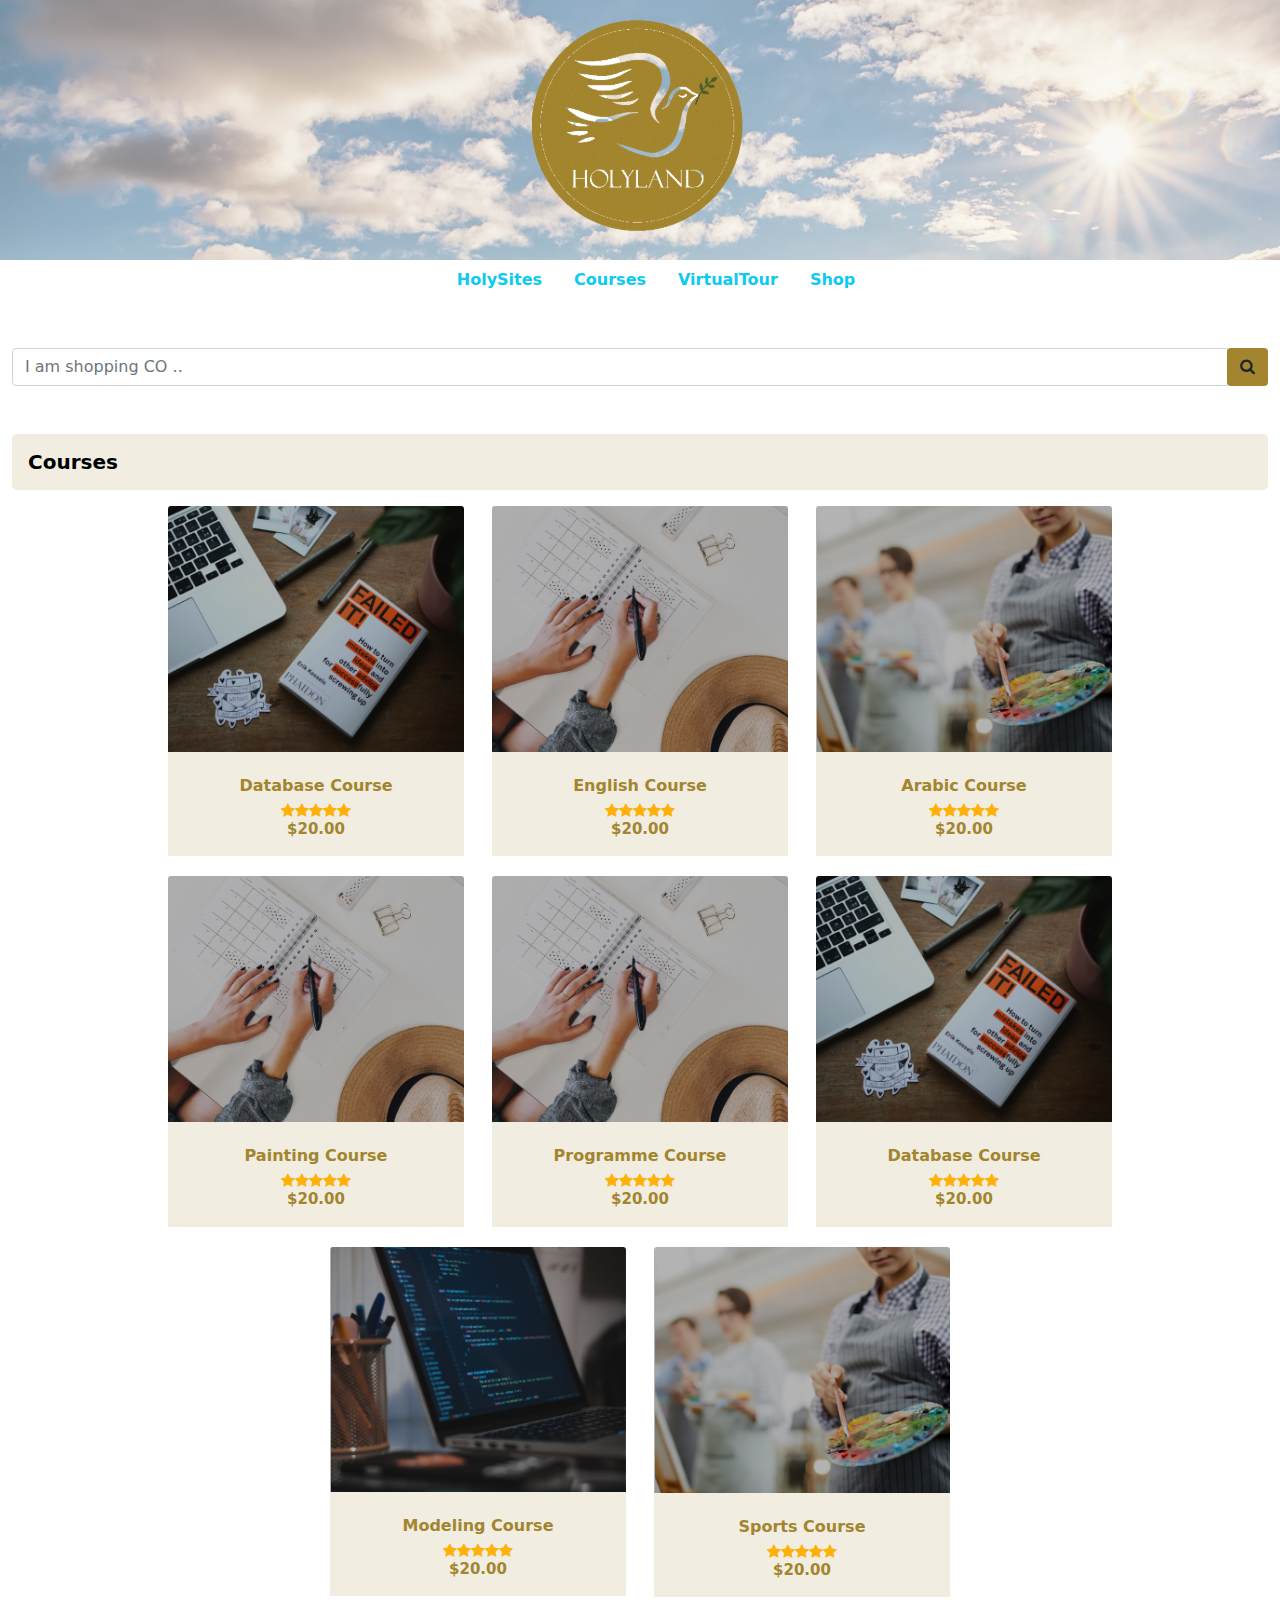
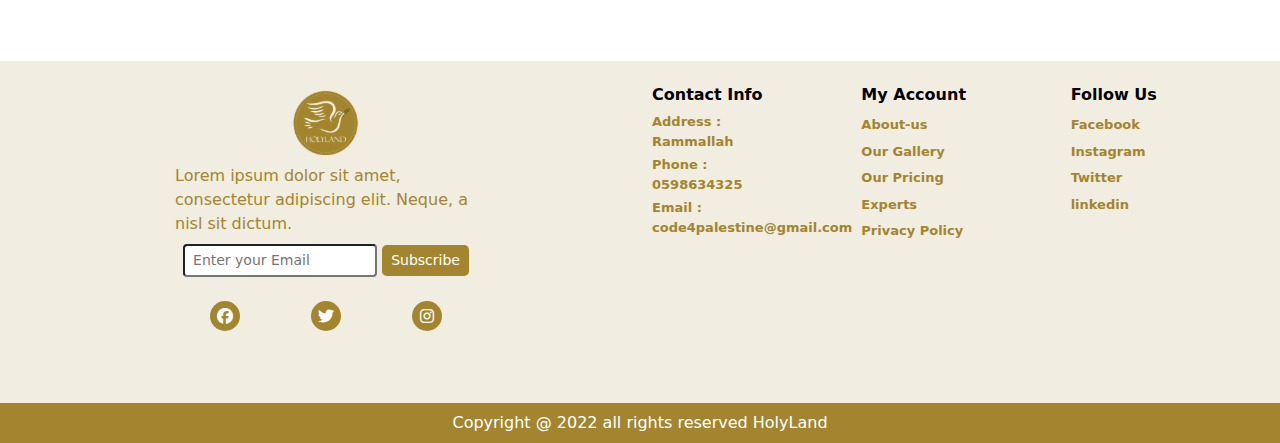
<file: courses.html>
<!DOCTYPE html>
<html lang="en">

<head>
  <meta charset="UTF-8">
  <meta http-equiv="X-UA-Compatible" content="IE=edge">
  <meta name="viewport" content="width=device-width, initial-scale=1.0">
  <title>Courses</title>
  <!-- CSS -->
  <link rel="stylesheet" href="assets/css/bootstrap.min.css">
  <link rel="stylesheet" href="https://fonts.googleapis.com/css?family=Open+Sans:300,300i,400,600">
  <link rel="stylesheet" href="https://stackpath.bootstrapcdn.com/bootstrap/4.2.1/css/bootstrap.min.css"
    integrity="sha384-GJzZqFGwb1QTTN6wy59ffF1BuGJpLSa9DkKMp0DgiMDm4iYMj70gZWKYbI706tWS" crossorigin="anonymous">
  <link rel="stylesheet" href="https://use.fontawesome.com/releases/v5.7.0/css/all.css"
    integrity="sha384-lZN37f5QGtY3VHgisS14W3ExzMWZxybE1SJSEsQp9S+oqd12jhcu+A56Ebc1zFSJ" crossorigin="anonymous">
  <link rel="stylesheet" href="assets/css/animate.css">
  <link rel="stylesheet" href="assets/css/style.css">
  <link rel="stylesheet" href="assets/css/media-queries.css">
  <link rel="stylesheet" href="assets/css/carousel.css">

  <!-- Favicon and touch icons -->
  <link rel="shortcut icon" href="assets/ico/logo.svg">
  <link rel="apple-touch-icon-precomposed" sizes="144x144" href="assets/ico/apple-touch-icon-144-precomposed.png">
  <link rel="apple-touch-icon-precomposed" sizes="114x114" href="assets/ico/apple-touch-icon-114-precomposed.png">
  <link rel="apple-touch-icon-precomposed" sizes="72x72" href="assets/ico/apple-touch-icon-72-precomposed.png">
  <link rel="apple-touch-icon-precomposed" href="assets/ico/apple-touch-icon-57-precomposed.png">
  <link rel="stylesheet" href="https://cdnjs.cloudflare.com/ajax/libs/font-awesome/6.2.0/css/all.min.css">
  <link rel="stylesheet" href="https://cdnjs.cloudflare.com/ajax/libs/font-awesome/4.7.0/css/font-awesome.min.css">

</head>

<body>

  <header class="head">

    <div class="text-center">
      <img src="assets/img/header/logo.svg" alt="" class="">
    </div>

  </header>

  <nav class=" bg-white justify-content-center">
		<div>
			<ul class="">
				  <a class="nav-link text-info" style="font-weight:550 ;" href="site.html">HolySites</a>
				
				
				  <a class="nav-link text-info" style="font-weight:550 ;" href="courses.html">Courses</a>
			
				
				  <a class="nav-link text-info" style="font-weight:550 ;" href="tours.html">VirtualTour</a>
				
				
				  <a class="nav-link text-info" style="font-weight:550 ;" href="index.html">Shop</a>
				
			  </ul>
		</div>
		
	  </nav>
    <div class="main container-fluid mt-5">

      <div class="input-group">
        <input type="text" class="form-control" placeholder="I am shopping CO .. ">
        <div class="input-group-append">
          <button class="btn" style="background-color: #A2852E;" type="button">
            <i class="fa fa-search"></i>
          </button>
        </div>
      </div>
    
    </div>


  <section class="container-fluid mt-5 ">
    <h5 class="text-black fw-bold mb-lg-3  sectionHead p-lg-3 p-sm-2 rounded-3">Courses</h5>

    <div class="row row-cols-lg-4 row-cols-md-6  gap-1 justify-content-center">

      <div class=" overflow-hidden mb-3" style="width: 20rem;">
        <img src="assets/img/courses/Group 23.png" class="card-img-top" alt="...">
        <div class="card-body">
          <h5 class="card-title fs-6 text-capitalize mt-2">Database course</h5>
          <div class="card-text">
            <span class="fa fa-star checked"></span>
            <span class="fa fa-star checked"></span>
            <span class="fa fa-star checked"></span>
            <span class="fa fa-star checked"></span>
            <span class="fa fa-star checked"></span>
          
          </div>
          <div class="card-text">$20.00</div>
        </div>
      </div>

      <div class=" overflow-hidden mb-3" style="width: 20rem;">
        <img src="assets/img/courses/Group 24.png" class="card-img-top" alt="...">
        <div class="card-body">
          <h5 class="card-title fs-6 text-capitalize mt-2">English course</h5>
          <div class="card-text">
            <span class="fa fa-star checked"></span>
            <span class="fa fa-star checked"></span>
            <span class="fa fa-star checked"></span>
            <span class="fa fa-star checked"></span>
            <span class="fa fa-star checked"></span>
            
          </div>
          <div class="card-text">$20.00</div>
        </div>
      </div>

      <div class=" overflow-hidden mb-3" style="width: 20rem;">
        <img src="assets/img/courses/Group 19.png" class="card-img-top" alt="...">
        <div class="card-body">
          <h5 class="card-title fs-6 text-capitalize mt-2">Arabic course</h5>
          <div class="card-text">
            <span class="fa fa-star checked"></span>
            <span class="fa fa-star checked"></span>
            <span class="fa fa-star checked"></span>
            <span class="fa fa-star checked"></span>
            <span class="fa fa-star checked"></span>
          
          </div>
          <div class="card-text">$20.00</div>
        </div>
      </div>

      <div class=" overflow-hidden mb-3" style="width: 20rem;">
        <img src="assets/img/courses/Group 24.png" class="card-img-top" alt="...">
        <div class="card-body">
          <h5 class="card-title fs-6 text-capitalize mt-2">Painting course</h5>
          <div class="card-text">
            <span class="fa fa-star checked"></span>
            <span class="fa fa-star checked"></span>
            <span class="fa fa-star checked"></span>
            <span class="fa fa-star checked"></span>
            <span class="fa fa-star checked"></span>
            
          </div>
          <div class="card-text">$20.00</div>
        </div>
      </div>

      <div class=" overflow-hidden mb-3" style="width: 20rem;">
        <img src="assets/img/courses/Group 24.png" class="card-img-top" alt="...">
        <div class="card-body">
          <h5 class="card-title fs-6 text-capitalize mt-2">Programme course</h5>
          <div class="card-text">
            <span class="fa fa-star checked"></span>
            <span class="fa fa-star checked"></span>
            <span class="fa fa-star checked"></span>
            <span class="fa fa-star checked"></span>
            <span class="fa fa-star checked"></span>
          
          </div>
          <div class="card-text">$20.00</div>
        </div>
      </div>

      <div class=" overflow-hidden mb-3" style="width: 20rem;">
        <img src="assets/img/courses/Group 23.png" class="card-img-top" alt="...">
        <div class="card-body">
          <h5 class="card-title fs-6 text-capitalize mt-2">Database course</h5>
          <div class="card-text">
            <span class="fa fa-star checked"></span>
            <span class="fa fa-star checked"></span>
            <span class="fa fa-star checked"></span>
            <span class="fa fa-star checked"></span>
            <span class="fa fa-star checked"></span>
            
          </div>
          <div class="card-text">$20.00</div>
        </div>
      </div>

      <div class=" overflow-hidden mb-3" style="width: 20rem;">
        <img src="assets/img/courses/Group 22.png" class="card-img-top" alt="...">
        <div class="card-body">
          <h5 class="card-title fs-6 text-capitalize mt-2">Modeling course</h5>
          <div class="card-text">
            <span class="fa fa-star checked"></span>
            <span class="fa fa-star checked"></span>
            <span class="fa fa-star checked"></span>
            <span class="fa fa-star checked"></span>
            <span class="fa fa-star checked"></span>
            
          </div>
          <div class="card-text">$20.00</div>
        </div>
      </div>

      <div class=" overflow-hidden mb-3" style="width: 20rem;">
        <img src="assets/img/courses/Group 19.png" class="card-img-top" alt="...">
        <div class="card-body">
          <h5 class="card-title fs-6 text-capitalize mt-2">Sports course</h5>
          <div class="card-text">
            <span class="fa fa-star checked"></span>
            <span class="fa fa-star checked"></span>
            <span class="fa fa-star checked"></span>
            <span class="fa fa-star checked"></span>
            <span class="fa fa-star checked"></span>
           
          </div>
          <div class="card-text">$20.00</div>
        </div>
      </div>

    </div>
  </section>

  <footer class=" text-center text-lg-start mt-5">
        
    <div class="container-fluid p-4">
      
        <div class="row">
            
            <div class="col-lg-6 col-md-12 mb-md-5 d-md-flex flex-md-column xsm align-items-md-center mb-sm-5 d-sm-flex flex-sm-column align-items-sm-center ">
                <div class="  d-flex justify-content-start">
                    <img src="assets/img/footer/logo.svg" alt="">
                </div>
                <div class="aboutus fw-light  w-50 mb-2">
                    Lorem ipsum dolor sit amet, consectetur adipiscing elit. Neque, a
                    nisl sit dictum.
                </div>

                <div class="row">
                    <div class="col-lg-12  d-flex mb-3">
                        <form class="form-label ">
                            <input type="email" class="rounded-2 text-black form-control-sm"
                                placeholder="Enter your Email">
                            <button class="rounded-3 text-white btn btn-sm " type="submit">Subscribe</button>
                        </form>
                    </div>
                </div>

             
                <div class=" d-flex justify-content-around w-50 ">
                       <a href="" class="" style="background-color:#A2852E; height:30px ; width:30px ; border-radius: 50% ;">
                        <i class="fa-brands fa-facebook-f text-white  d-block text-center" style="line-height: 30px;"></i>
                        </a>    

          <a href="" class="" style="background-color:#A2852E; height:30px ; width:30px ; border-radius: 50% ;">
            <i class="fa-brands fa-twitter text-white  d-block text-center" style="line-height: 30px;"></i>
          </a>    

          <a href="" class="" style="background-color:#A2852E; height:30px ; width:30px ; border-radius: 50% ;">
            <i class="fa-brands fa-instagram text-white  d-block text-center" style="line-height: 30px;"></i>
          </a>  

                     
                </div>

               


            </div>
          
            <div class="col-lg-2 col-md-6 mb-4 mb-md-0">
                <h5 class="text-capitalize fs-6 text-black fw-bold">Contact info</h5>

                <ul class="list-unstyled mt-2 fs-6">
                    <li>
                        <a href="#!" class="mb-1">Address :
                            <div> Rammallah</div>
                        </a>
                    </li>
                    <li>
                        <a href="#!" class="mb-1">Phone :
                            <div> 0598634325</div>
                        </a>
                    </li>
                    <li>
                        <a href="#!" class="mb-1">Email :
                            <div>code4palestine@gmail.com</div>
                        </a>
                    </li>

                </ul>
            </div>
            
            <div class="col-lg-2 col-md-6 mb-4 mb-md-0">
                <h5 class="text-capitalize fs-6 text-black fw-bold">My Account</h5>

                <ul class="list-unstyled mt-2 fs-6">
                    <li>
                        <a href="#!" class="mb-1">About-us</a>
                    </li>
                    <li>
                        <a href="#!" class="mb-1">Our Gallery</a>
                    </li>
                    <li>
                        <a href="#!" class="mb-1">Our Pricing</a>
                    </li>
                    <li>
                        <a href="#!" class="mb-1">Experts</a>
                    </li>
                    <li>
                        <a href="#!" class="mb-1">Privacy Policy</a>
                    </li>
                </ul>
            </div>
      
            <div class="col-lg-2 col-md-6 mb-4 mb-md-0">
                <h5 class="text-capitalize fs-6 text-black fw-bold">follow us</h5>

                <ul class="list-unstyled mt-2 fs-6">
                    <li>
                        <a href="#!" class="mb-1">Facebook</a>
                    </li>
                    <li>
                        <a href="#!" class="mb-1">Instagram</a>
                    </li>
                    <li>
                        <a href="#!" class="mb-1">Twitter</a>
                    </li>
                    <li>
                        <a href="#!" class="mb-1">linkedin</a>
                    </li>

                </ul>
            </div>
            
        </div>
       
    </div>

    <div class=" d-flex justify-content-center align-items-center p-3 footer text-white" style="height: 40px ;">
        Copyright @ 2022 all rights reserved HolyLand
    </div>

</footer> 


  <!-- Javascript -->
  <script src="assets/js/jquery-3.3.1.min.js"></script>
  <script src="assets/js/jquery-migrate-3.0.0.min.js"></script>
  <script src="https://cdnjs.cloudflare.com/ajax/libs/popper.js/1.14.6/umd/popper.min.js"
    integrity="sha384-wHAiFfRlMFy6i5SRaxvfOCifBUQy1xHdJ/yoi7FRNXMRBu5WHdZYu1hA6ZOblgut"
    crossorigin="anonymous"></script>
  <script src="https://stackpath.bootstrapcdn.com/bootstrap/4.2.1/js/bootstrap.min.js"
    integrity="sha384-B0UglyR+jN6CkvvICOB2joaf5I4l3gm9GU6Hc1og6Ls7i6U/mkkaduKaBhlAXv9k"
    crossorigin="anonymous"></script>
  <script src="assets/js/jquery.backstretch.min.js"></script>
  <script src="assets/js/wow.min.js"></script>
  <script src="assets/js/scripts.js"></script>
  <script src="assets/js/bootstrap.bundle.min.js"></script>

</body>

</html>
</file>
<file: assets/css/style.css>
img { max-width: 100%; }
:root {
    --browncolor--: #A2852E;
    --lightbrowncolor--: #F1EDE0;
    --greycolor--: #999BA1;
}

.checked {
    color: #FEB108;
}

.sectionHead {
    background-color: var(--lightbrowncolor--);
	color: black;
	font-weight: 600;
}

a{
    text-decoration: none;
    display: inline-block;
}
a:hover{
    text-decoration: none;
    color: var(--greycolor--);
}
footer a i:hover{
    scale: 1.2;
    transition: .2s;
}

.head{
    background-image: url("../img/header/header.png");
    background-repeat: no-repeat;
}


/***** General style, all sections *****/

.section-container { margin: 0 auto; padding-bottom: 80px; }

.section-container-gray-bg { background: #f8f8f8; }

.section-container-image-bg, 
.section-container-image-bg h2, 
.section-container-image-bg h3 { color: #fff; }

.section-container-image-bg .divider-1 span { border-color: #fff; }

.section-description { margin-top: 60px; padding-bottom: 10px; }

.section-description p { margin-top: 20px; padding: 0 120px; }
.section-container-image-bg .section-description p { opacity: 0.8; }

.section-bottom-button { padding-top: 60px; }

.card-title,
.card-text {
    color: var(--browncolor--);
    font-weight: 550;
    font-size: 15px;
}

.card-body {
    background-color: var(--lightbrowncolor--);
}

.carousel-control-prev,
  .carousel-control-next {
    width: 5vh;
    height: 5vh;
    border-radius: 50%;
    top: 50%;
    transform: translateY(-50%);
  }


  /* start footer */
footer {
    background-color: var(--lightbrowncolor--);
}

footer .aboutus {
    color: var(--browncolor--);

}

footer .btn {
    background-color: var(--browncolor--);
}

footer div ul li a {
    color: var(--browncolor--);
    font-weight: 600;
    font-size: small;
}

footer .footer {
    background-color: var(--browncolor--);
}

/* end footer */



@media screen and (max-width: 575px) {
    footer div .row .xsm {
      display: flex;
      flex-direction: column;
      align-items: center;
    }

   
    .off{
        margin-right: 50px;
        
    }

    nav div ul a{
        font-size: x-small;
     
     }

     .frame iframe{
        width:500px ;
        height:275px;
     }

  }
@media screen and (max-width: 1600px) {
 nav div ul{
    display: flex;
    flex-direction: row;
    justify-content: center;
    
 }


 .frame iframe{
    width:500px ;
    height:275px;
 }

 .card-title,
.card-text {
   
  display: flex;
  justify-content: center;
  align-items: center;
  
}

  }

  @media screen and (max-width: 500px) {

    .frame iframe{
        width:400px ;
        height:275px;
     }

   
     }
</file>
<file: assets/css/media-queries.css>
@media (min-width: 992px) and (max-width: 1199px) {

	.section-1-box .section-1-box-icon { width: 60px; height: 60px; font-size: 32px; line-height: 60px; }
	
}

@media (min-width: 768px) and (max-width: 991px) {
	
	.navbar-expand-md .navbar-nav .nav-link { padding-left: 0.6rem; padding-right: 0.6rem; }

	.section-description p { padding: 0; }
	
	.section-1-box .section-1-box-icon { width: 50px; height: 50px; font-size: 26px; line-height: 50px; }
	
	.section-3-box .section-3-box-icon { width: 50px; height: 50px; font-size: 26px; line-height: 50px; }

}

@media (max-width: 767px) {

	.navbar-dark .navbar-toggler { border-color: #444; }
	.navbar-dark .navbar-toggler:focus { background: #333; outline: 0; }
	.navbar-expand-md .navbar-nav .nav-link { padding-top: 0.3rem; padding-bottom: 0.3rem; }
	
	.section-description p { padding: 0; }
	
	.section-1-container { padding-bottom: 60px; }
	.section-1-box { text-align: center; }
	.section-1-box h3 { margin-top: 20px; padding-top: 10px; }
	
	.section-3-box { text-align: center; }
	.section-3-box h3 { margin-top: 20px; padding-top: 10px; }
	
}

@media (max-width: 415px) {
	
	h1, h2 { font-size: 32px; }

}


/* Retina-ize images/icons */

@media
only screen and (-webkit-min-device-pixel-ratio: 2),
only screen and (   min--moz-device-pixel-ratio: 2),
only screen and (     -o-min-device-pixel-ratio: 2/1),
only screen and (        min-device-pixel-ratio: 2),
only screen and (                min-resolution: 192dpi),
only screen and (                min-resolution: 2dppx) {
	
	/* logo */
    .navbar-brand {
    	background-image: url(../img/logo@2x.png) !important; background-repeat: no-repeat !important; background-size: 123px 34px !important;
    }
	
}
</file>
<file: assets/css/carousel.css>
/*

CC 2.0 License Iatek LLC 2018
Attribution required

*/


@media (min-width: 768px) and (max-width: 991px) {
  /* Show 4th slide on md  if col-md-4*/
    .carousel-inner .active.col-md-4.carousel-item + .carousel-item + .carousel-item + .carousel-item {
        position: absolute;
        top: 0;
        right: -33.3333%;  /*change this with javascript in the future*/
        z-index: -1;
        display: block;
        visibility: visible;
    }

}

@media (min-width: 576px) and (max-width: 768px) {
  /* Show 3rd slide on sm  if col-sm-6*/
    .carousel-inner .active.col-sm-6.carousel-item + .carousel-item + .carousel-item {
        position: absolute;
        top: 0;
        right: -50%;  /*change this with javascript in the future*/
        z-index: -1;
        display: block;
        visibility: visible;
    }

}
@media (min-width: 576px) {
	
    .carousel-item {
        margin-right: 0;
    }

    /* show 2 items */
    .carousel-inner .active + .carousel-item {
        display: block;
    }
    
    .carousel-inner .carousel-item.active:not(.carousel-item-right):not(.carousel-item-left),
    .carousel-inner .carousel-item.active:not(.carousel-item-right):not(.carousel-item-left) + .carousel-item {
        transition: none;
    }

    .carousel-inner .carousel-item-next {
      position: relative;
      transform: translate3d(0, 0, 0);
    }
    
    /* left or forward direction */
    .active.carousel-item-left + .carousel-item-next.carousel-item-left,
    .carousel-item-next.carousel-item-left + .carousel-item,
    .carousel-item-next.carousel-item-left + .carousel-item + .carousel-item {
        position: relative;
        transform: translate3d(-100%, 0, 0);
        visibility: visible;
    } 
    
    /* farthest right hidden item must be abso position for animations */
    .carousel-inner .carousel-item-prev.carousel-item-right {
        position: absolute;
        top: 0;
        left: 0;
        z-index: -1;
        display: block;
        visibility: visible;
    }
    
    /* right or prev direction */
    .active.carousel-item-right + .carousel-item-prev.carousel-item-right,
    .carousel-item-prev.carousel-item-right + .carousel-item,
    .carousel-item-prev.carousel-item-right + .carousel-item + .carousel-item {
        position: relative;
        transform: translate3d(100%, 0, 0);
        visibility: visible;
        display: block;
        visibility: visible;
    }

}

/*MD*/
@media (min-width: 768px) {

    /* show 3rd of 3 item slide */
  .carousel-inner .active + .carousel-item + .carousel-item {
        display: block;
    }
 
    .carousel-inner .carousel-item.active:not(.carousel-item-right):not(.carousel-item-left) + .carousel-item + .carousel-item {
        transition: none;
    }
  
    
    .carousel-inner .carousel-item-next {
      position: relative;
      transform: translate3d(0, 0, 0);
    }
    
    
    /* left or forward direction */
    .carousel-item-next.carousel-item-left + .carousel-item + .carousel-item + .carousel-item {
        position: relative;
        transform: translate3d(-100%, 0, 0);
        visibility: visible;
    }
    
    /* right or prev direction */
    .carousel-item-prev.carousel-item-right + .carousel-item + .carousel-item + .carousel-item {
        position: relative;
        transform: translate3d(100%, 0, 0);
        visibility: visible;
        display: block;
        visibility: visible;
    }

}


/*LG */
@media (min-width: 991px) {

    /* show 4th item */
    .carousel-inner .active + .carousel-item + .carousel-item + .carousel-item {
        display: block;
    }
    
    .carousel-inner .carousel-item.active:not(.carousel-item-right):not(.carousel-item-left) + .carousel-item + .carousel-item + .carousel-item {
        transition: none;
    }
    
    /* Show 5th slide on lg if col-lg-3 */
    .carousel-inner .active.col-lg-3.carousel-item + .carousel-item + .carousel-item + .carousel-item + .carousel-item {
        position: absolute;
        top: 0;
        right: -25%;  /*change this with javascript in the future*/
        z-index: -1;
        display: block;
        visibility: visible;
    }
    
    /* left or forward direction */
    .carousel-item-next.carousel-item-left + .carousel-item + .carousel-item + .carousel-item + .carousel-item {
        position: relative;
        transform: translate3d(-100%, 0, 0);
        visibility: visible;
    }
    
    /* right or prev direction //t - previous slide direction last item animation fix */
    .carousel-item-prev.carousel-item-right + .carousel-item + .carousel-item + .carousel-item + .carousel-item {
        position: relative;
        transform: translate3d(100%, 0, 0);
        visibility: visible;
        display: block;
        visibility: visible;
    }

}

/*LG 6th  -  if you want a carousel with 6 slides */
@media (min-width: 991px) {

        /* show 5th and 6th item */
 /*   .carousel-inner .active + .carousel-item + .carousel-item + .carousel-item + .carousel-item,
  .carousel-inner .active + .carousel-item + .carousel-item + .carousel-item + .carousel-item + .carousel-item {
        display: block;
    }

    
  
    .carousel-inner .carousel-item.active:not(.carousel-item-right):not(.carousel-item-left) + .carousel-item + .carousel-item + .carousel-item + .carousel-item,
  .carousel-inner .carousel-item.active:not(.carousel-item-right):not(.carousel-item-left) + .carousel-item + .carousel-item + .carousel-item + .carousel-item + .carousel-item {
      transition: none;
    }
*/
    
  
  /*show 7th slide for animation when its a 6 slides carousel */
 /*      .carousel-inner .active.carousel-item + .carousel-item + .carousel-item + .carousel-item + .carousel-item + .carousel-item  + .carousel-item {
        position: absolute;
        top: 0;
        right: -16.666666666%;
        z-index: -1;
        display: block;
        visibility: visible;
  }
  */
  
      /* forward direction > */
 /*   .carousel-item-next.carousel-item-left + .carousel-item + .carousel-item + .carousel-item + .carousel-item,
  .carousel-item-next.carousel-item-left + .carousel-item + .carousel-item + .carousel-item + .carousel-item + .carousel-item {
        position: relative;
        transform: translate3d(-100%, 0, 0);
        visibility: visible;
    }
  */
      /* prev direction < last item animation fix */
 /*   .carousel-item-prev.carousel-item-right + .carousel-item + .carousel-item + .carousel-item + .carousel-item + .carousel-item,
    .carousel-item-prev.carousel-item-right + .carousel-item + .carousel-item + .carousel-item + .carousel-item + .carousel-item + .carousel-item {
        position: relative;
        transform: translate3d(100%, 0, 0);
        visibility: visible;
        display: block;
        visibility: visible;
    }
*/
}
</file>
